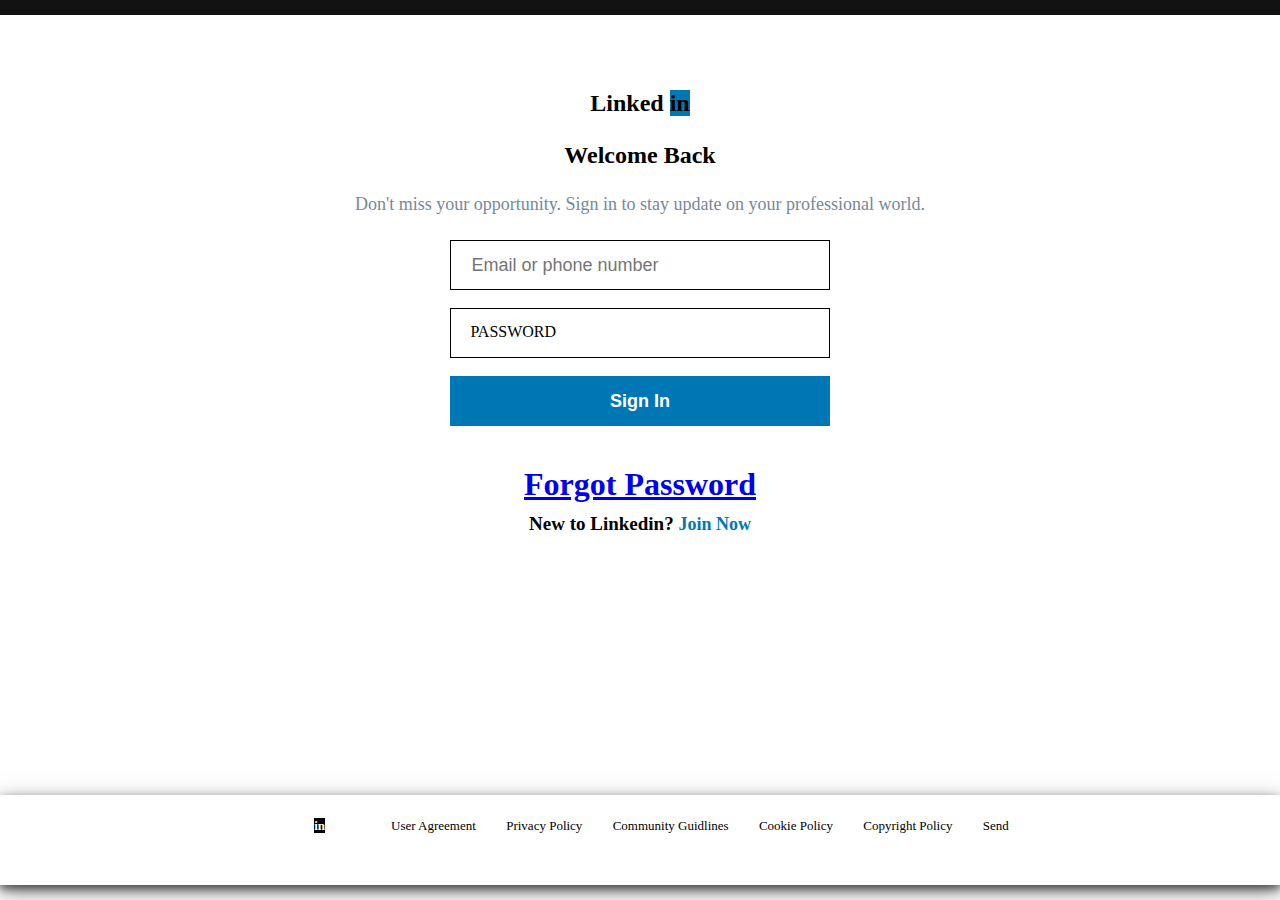
<file: index.html>
<!DOCTYPE html>
<html lang="en">
    <head>
        <meta charset="UTF-8">
        <meta name="viewport" content="width=device-width, initial-scale=1.0">
        <link rel="stylesheet" href="./style.css">
        <title>
            Linkedin Signup, Login | Linkedin Page
        </title>
    </head>
    <body>
        <div class="black"></div>
        <section class="mid">
            <div class="middle-part">
                <h3>Linked <span class="in">in</span></h3>
                <div class="text">
                    <h2>Welcome Back</h2>
                    <p>Don't miss your opportunity. Sign in to stay update on your professional world.</p>
                </div>
                <div class="input-group">
                    <input type="text" 
                    class="form-control"
                    placeholder="Email or phone number">
                    
                </div>
                <br>
                <div class="input-group">
                    <input type="text" required>
                    <span>Password</span>
                </div>
                <br>

                <input type="button" value="Sign In">
                <div class="mid-last">
                    <h1><a href="#">Forgot Password</a></h1>
                    <h2>New to Linkedin? <span class="join">Join Now</span></h2>
                </div>

            </div>
        </section>

        <!--Footer-->
        <footer>
            <ul>
                <li class="footer-black">Linked <span class="last-in">in</span>&copy;2020</li>
                <li>User Agreement</li>
                <li>Privacy Policy</li>
                <li>Community Guidlines</li>
                <li>Cookie Policy</li>
                <li>
                    Copyright Policy
                </li>
                <li>Send</li>
            </ul>
        </footer>
    </body>

</html>
</file>
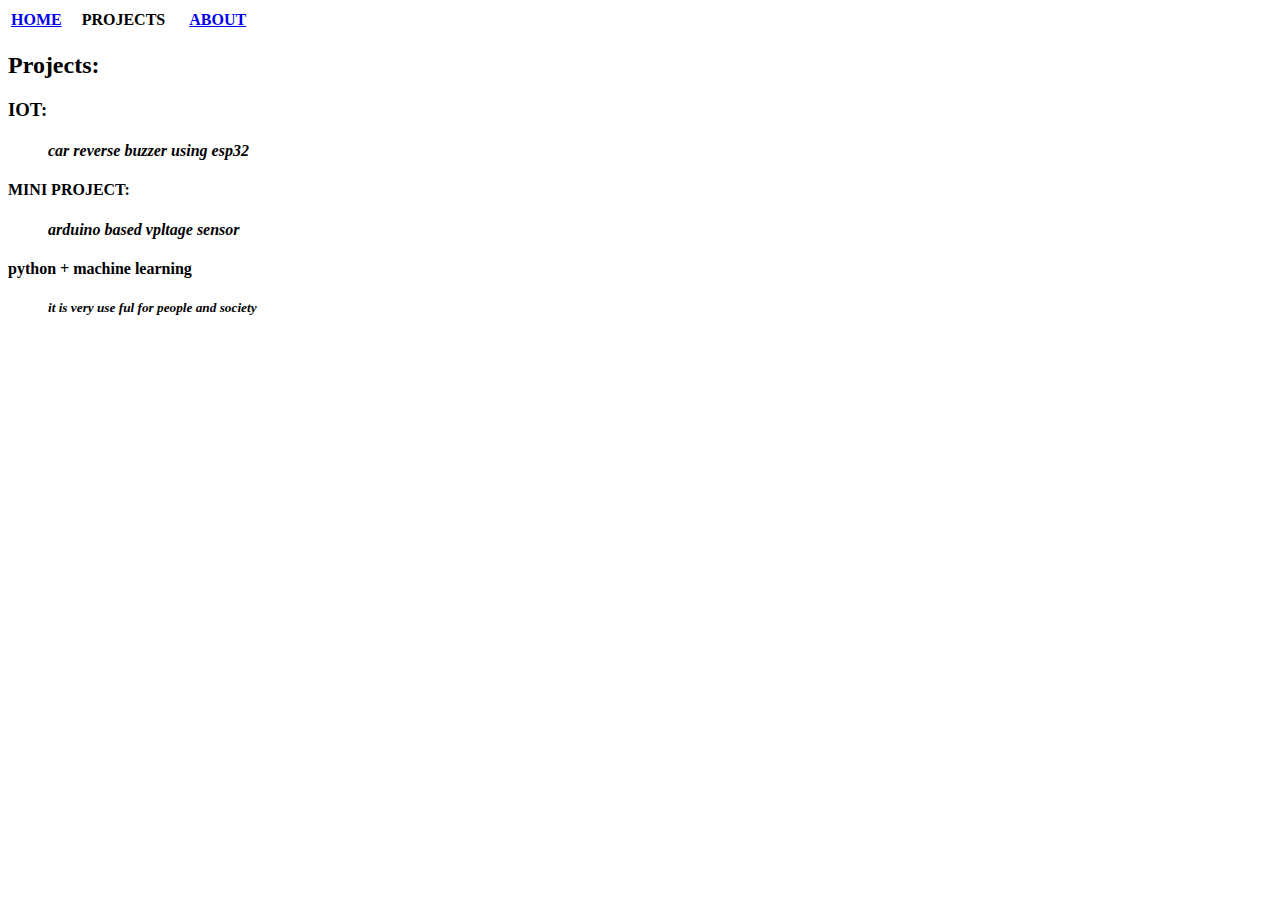
<file: project.html>
<!DOCTYPE html>
<html>
    <head>
        <title>
            PROJECTS
        </title>
    </head>
    <body>
        <table>
            <tr>
                <td><b><a href = "home.html">HOME</a></b>&nbsp;&nbsp;&nbsp;&nbsp;</td>
                <td><b>PROJECTS</b> &nbsp;&nbsp;&nbsp;&nbsp;</td>
                <td><b><a href = "about.html">ABOUT</a></b>&nbsp;&nbsp;</td>
            </tr>
        </table>
        <h2><b>Projects:</b></h2>
        <dl>
            <dt><b><h3>IOT:</h3></b></dt>
            <dd>
                <i><h4>car reverse buzzer using esp32</h4></i>
            </dd>
                <dt><b>MINI PROJECT:</b></dt>
            <dd>
                <i><h4>arduino based vpltage sensor</h4></i>
            </dd>
            <dt><b>python + machine learning</b></dt>
            <dd>
                <i><h5>it is very use ful for people and society</h5></i>
            </dd>
        </dl>
        
    </body>
</html>
</file>
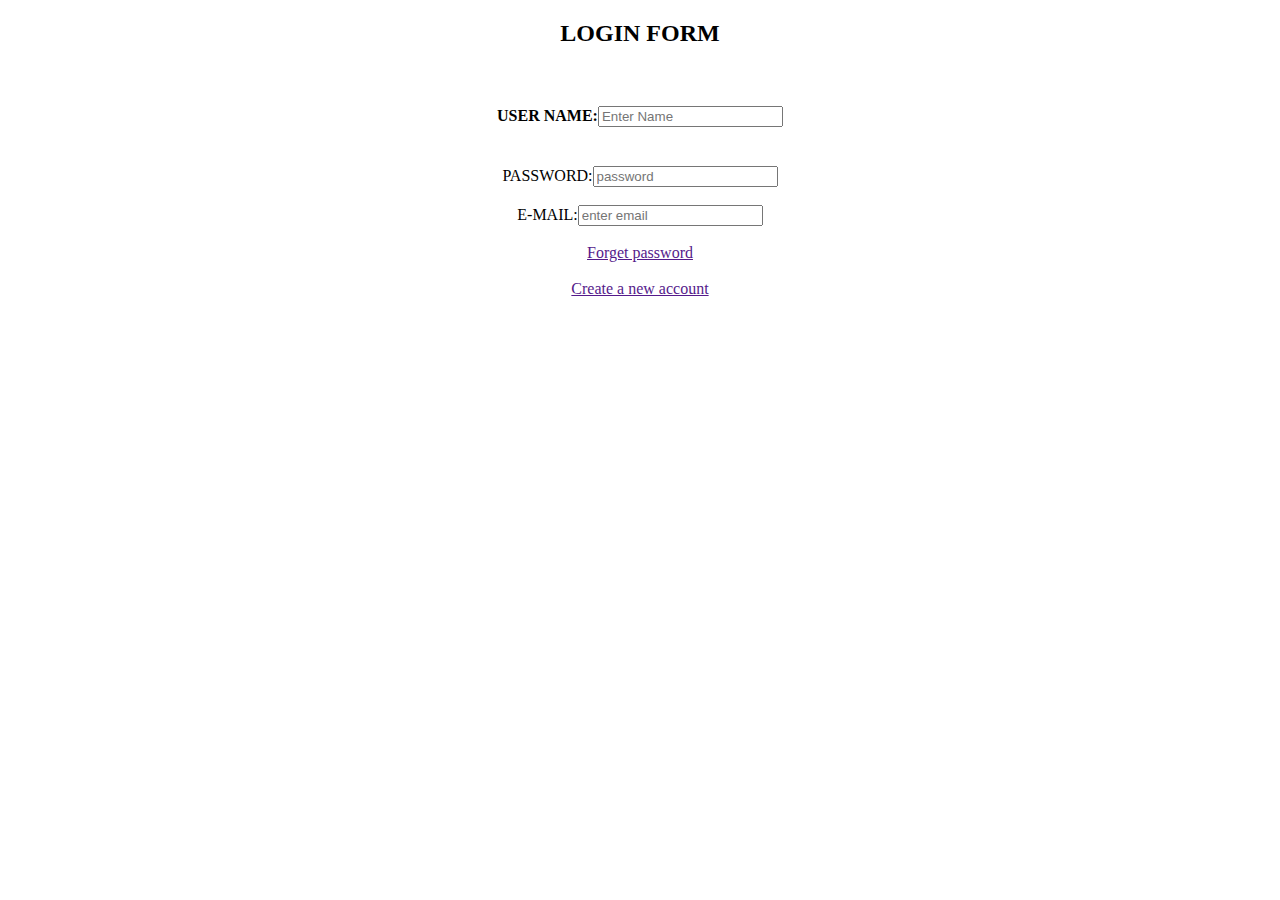
<file: signup.html>
<!DOCTYPE html>
<html>
    <head>
        <title>
            create a new account
        </title>
    </head>
    <body style="text-align: center;">
        <h2>LOGIN FORM</h2>
        <br><h4>USER NAME:<input type="text" placeholder="Enter Name"><br></h4>
        <br>PASSWORD:<input type="password" placeholder="password"><br>

        <br>E-MAIL:<input type="email" placeholder="enter email"><br>
        <br><a href="">Forget password</a><br>
        <br><a href="">Create a new account</a><br>

        
    </body> 
</html>
</file>
<file: style.css>
*{
    margin: 0;
    padding: 0;
    box-sizing: border-box;
}
.black{
    width: 100%;
    height:1.7vh ;
    background-color: rgb(19, 18, 18);
}
.mid{
    width: 100%;
    height: 80vh;
    display: flex;
    justify-content: center;
    align-items: center;
}
.middle-part{
    display: flex;
    flex-direction: column;
    position: absolute;
    top: 10%;
}
.middle-part h3{
    text-align: center;
    font-size: 24px;
    font-weight: 900;
}
.in{
    columns: #fff;
    background: #0077b5 ;

}
.text h2{
    text-align: center;
    font-weight: 700;
    margin: 25px 0;
}
.text p{
    text-align: center;
    margin-bottom: 25px;
    font-size: 18px;
    color: lightslategray;

}
.input-group{
    position: relative;
    width: 60%;
    margin: 0 auto;

}
.input-group input{
    height: 50px;
    width: 100%;
    padding: 0 20px;
    box-sizing: border-box;
    font-size: 18px;
    outline: none;
    border: 1px solid #000;
    z-index: 10;
}
.input-group span{
    position: absolute;
    top: 15px;
    left: 20px;
    padding: 0;
    transition: 0.5s;
    pointer-events: none;
    background: #fff;
    text-transform: uppercase;
}
.input-group input:focus~span,
.input-group input:valid~span{
    top: 1px;
    left:12px;
    padding: 2px 4px;
    font-size: 12px;
}
input[type="button"]{
    height: 50px;
    width: 60%;
    margin:0 auto;
    background: #0077b5;
    color: #fff;
    border: none;
    font-size: 18px;
    font-weight: bolder;
    cursor: pointer;

}
input[type="button"]:hover{
    background: #0077b5;
}
.mid-last{
    margin:40px 200px;
}
.mid-last h1{
    text-align:center;
}
.mid-lasth1 a{
    text-decoration: none;
    font-size: 18px;
    color: #0077b5;
    cursor: pointer;
}
.mid-last h1 a:hover{
    background: rgb(207, 238, 250);
}
.mid-last h2{
    text-align:center;
    margin:10px 0px;
    font-size: 19px;
}
.join{
    font-size: 18px;
    color: #0077b5;
    cursor: pointer;
}
footer{
    width: 100%;
    height: 10vh;
    box-shadow:0 4px 8px 0 rgba(0, 0, 0, 0.5), 0 6px 20px 0px rgba(0, 0, 0, 0.5) ;
    margin-top: 60px;
}
footer ul{
    max-width: 60%;
    display: flex;
    justify-content: space-around;
    align-items: center;
    line-height: 60px;
    margin: 0 auto;
}
footer ul li{
    list-style: none;
    padding: 1px;
    color:#000;
    font-size: 13px;
}
.footer-black{
    color: #0000;
    font-weight: 900;
}
.last-in{
    color: #fff;
    background: #000;
    font-size: 15;
}
</file>
